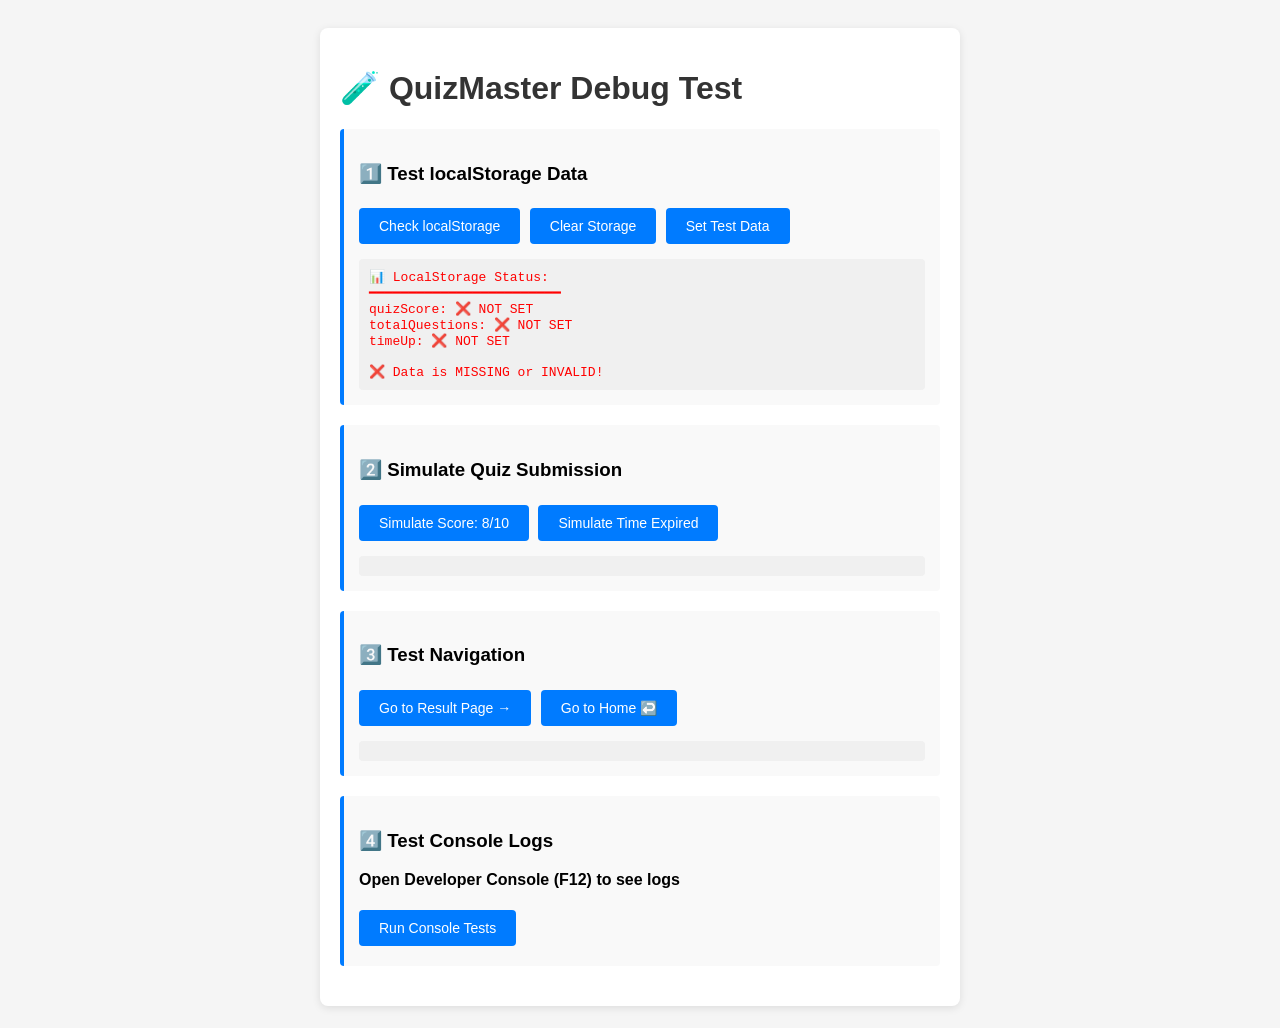
<file: test.html>
<!DOCTYPE html>
<html lang="en">
<head>
    <meta charset="UTF-8">
    <meta name="viewport" content="width=device-width, initial-scale=1.0">
    <title>Debug Test</title>
    <style>
        body {
            font-family: Arial, sans-serif;
            padding: 20px;
            background-color: #f5f5f5;
        }
        .container {
            max-width: 600px;
            margin: 0 auto;
            background: white;
            padding: 20px;
            border-radius: 8px;
            box-shadow: 0 2px 8px rgba(0,0,0,0.1);
        }
        h1 { color: #333; }
        .test-section {
            margin: 20px 0;
            padding: 15px;
            background: #f9f9f9;
            border-left: 4px solid #007bff;
            border-radius: 4px;
        }
        button {
            background: #007bff;
            color: white;
            border: none;
            padding: 10px 20px;
            border-radius: 4px;
            cursor: pointer;
            font-size: 14px;
            margin: 5px 5px 5px 0;
        }
        button:hover {
            background: #0056b3;
        }
        .output {
            background: #f0f0f0;
            padding: 10px;
            border-radius: 4px;
            font-family: monospace;
            margin-top: 10px;
            white-space: pre-wrap;
            word-break: break-all;
        }
        .success { color: green; }
        .error { color: red; }
        .info { color: #0066cc; }
    </style>
</head>
<body>
    <div class="container">
        <h1>🧪 QuizMaster Debug Test</h1>
        
        <div class="test-section">
            <h3>1️⃣ Test localStorage Data</h3>
            <button onclick="testLocalStorage()">Check localStorage</button>
            <button onclick="clearStorage()">Clear Storage</button>
            <button onclick="testSetData()">Set Test Data</button>
            <div id="storage-output" class="output"></div>
        </div>

        <div class="test-section">
            <h3>2️⃣ Simulate Quiz Submission</h3>
            <button onclick="simulateQuizSubmit()">Simulate Score: 8/10</button>
            <button onclick="simulateTimeout()">Simulate Time Expired</button>
            <div id="submit-output" class="output"></div>
        </div>

        <div class="test-section">
            <h3>3️⃣ Test Navigation</h3>
            <button onclick="goToResult()">Go to Result Page →</button>
            <button onclick="goToHome()">Go to Home ↩️</button>
            <div id="nav-output" class="output"></div>
        </div>

        <div class="test-section">
            <h3>4️⃣ Test Console Logs</h3>
            <p><strong>Open Developer Console (F12) to see logs</strong></p>
            <button onclick="testConsoleLogs()">Run Console Tests</button>
        </div>
    </div>

    <script>
        function testLocalStorage() {
            const output = document.getElementById('storage-output');
            const score = localStorage.getItem("quizScore");
            const totalQuestions = localStorage.getItem("totalQuestions");
            const timeUp = localStorage.getItem("timeUp");
            
            let result = `📊 LocalStorage Status:\n`;
            result += `━━━━━━━━━━━━━━━━━━━━━━━━\n`;
            result += `quizScore: ${score || '❌ NOT SET'}\n`;
            result += `totalQuestions: ${totalQuestions || '❌ NOT SET'}\n`;
            result += `timeUp: ${timeUp || '❌ NOT SET'}\n`;
            
            if (score && totalQuestions) {
                result += `\n✅ Data is VALID!\n`;
                result += `Percentage: ${Math.round((parseInt(score) / parseInt(totalQuestions)) * 100)}%`;
            } else {
                result += `\n❌ Data is MISSING or INVALID!`;
            }
            
            output.innerHTML = `<span class="${score ? 'success' : 'error'}">${result}</span>`;
        }

        function testSetData() {
            localStorage.setItem("quizScore", "8");
            localStorage.setItem("totalQuestions", "10");
            document.getElementById('submit-output').innerHTML = `<span class="success">✅ Test data set: Score=8/10</span>`;
            testLocalStorage();
        }

        function clearStorage() {
            localStorage.removeItem("quizScore");
            localStorage.removeItem("totalQuestions");
            localStorage.removeItem("timeUp");
            document.getElementById('storage-output').innerHTML = `<span class="error">🗑️ All data cleared!</span>`;
        }

        function simulateQuizSubmit() {
            const output = document.getElementById('submit-output');
            localStorage.setItem("quizScore", "8");
            localStorage.setItem("totalQuestions", "10");
            output.innerHTML = `<span class="success">✅ Simulated Quiz Submit:\nScore: 8/10 (80%)\nBadge: 🎯 Expert</span>`;
            testLocalStorage();
        }

        function simulateTimeout() {
            const output = document.getElementById('submit-output');
            localStorage.setItem("quizScore", "5");
            localStorage.setItem("totalQuestions", "10");
            localStorage.setItem("timeUp", "true");
            output.innerHTML = `<span class="info">⏰ Simulated Time Expired:\nScore: 5/10 (50%)\nBadge: ⏰ Time Challenge</span>`;
            testLocalStorage();
        }

        function goToResult() {
            const nav = document.getElementById('nav-output');
            if (!localStorage.getItem("quizScore")) {
                nav.innerHTML = `<span class="error">❌ Cannot navigate - No quiz data!\n\nFirst set test data using "Set Test Data" button</span>`;
                return;
            }
            nav.innerHTML = `<span class="info">Redirecting to result.html...</span>`;
            setTimeout(() => {
                window.location.href = "result.html";
            }, 1000);
        }

        function goToHome() {
            window.location.href = "index.html";
        }

        function testConsoleLogs() {
            console.log("🧪 QuizMaster Debug Test Started");
            console.log("📊 LocalStorage Check:");
            console.log("  quizScore:", localStorage.getItem("quizScore"));
            console.log("  totalQuestions:", localStorage.getItem("totalQuestions"));
            console.log("  timeUp:", localStorage.getItem("timeUp"));
            console.log("✅ Check Console for details");
            document.getElementById('storage-output').innerHTML = `<span class="success">✅ Check browser Console (F12) for detailed logs</span>`;
        }

        // Auto-check on page load
        window.addEventListener('load', () => {
            testLocalStorage();
        });
    </script>
</body>
</html>
</file>
